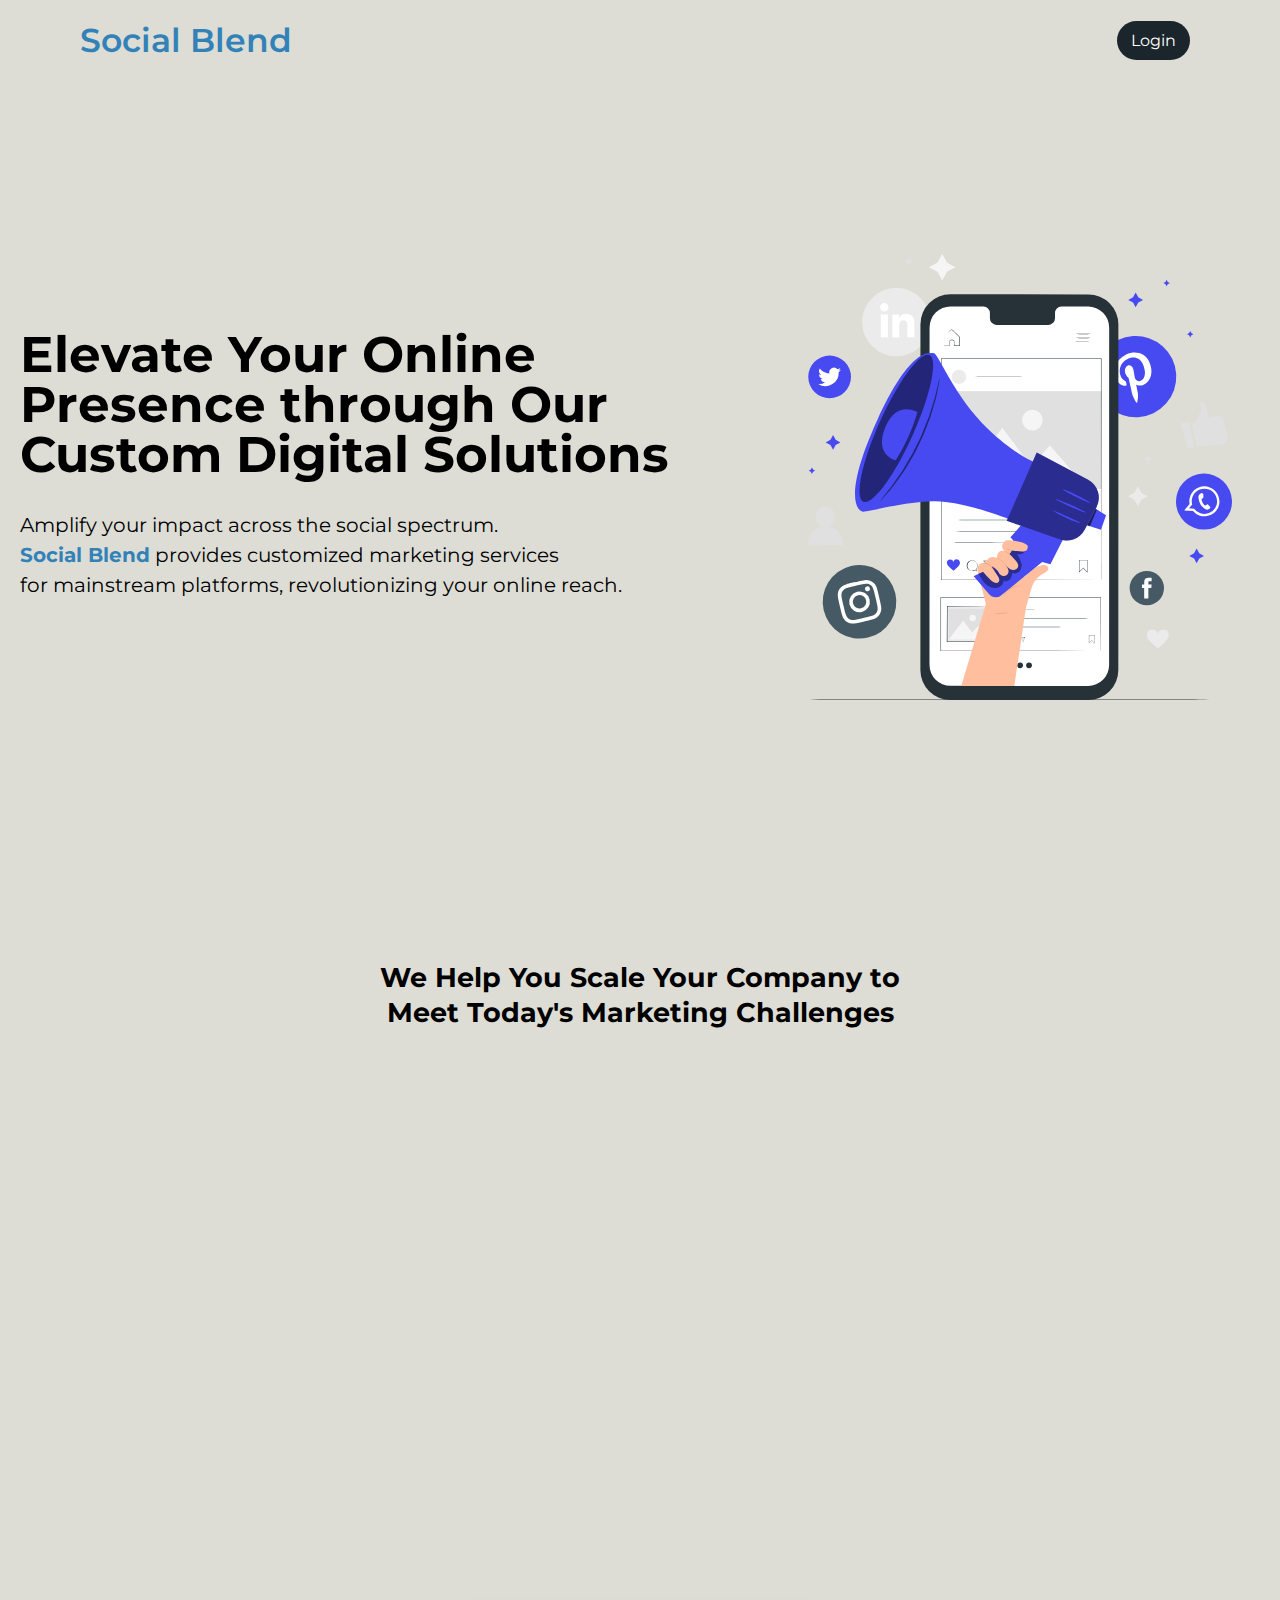
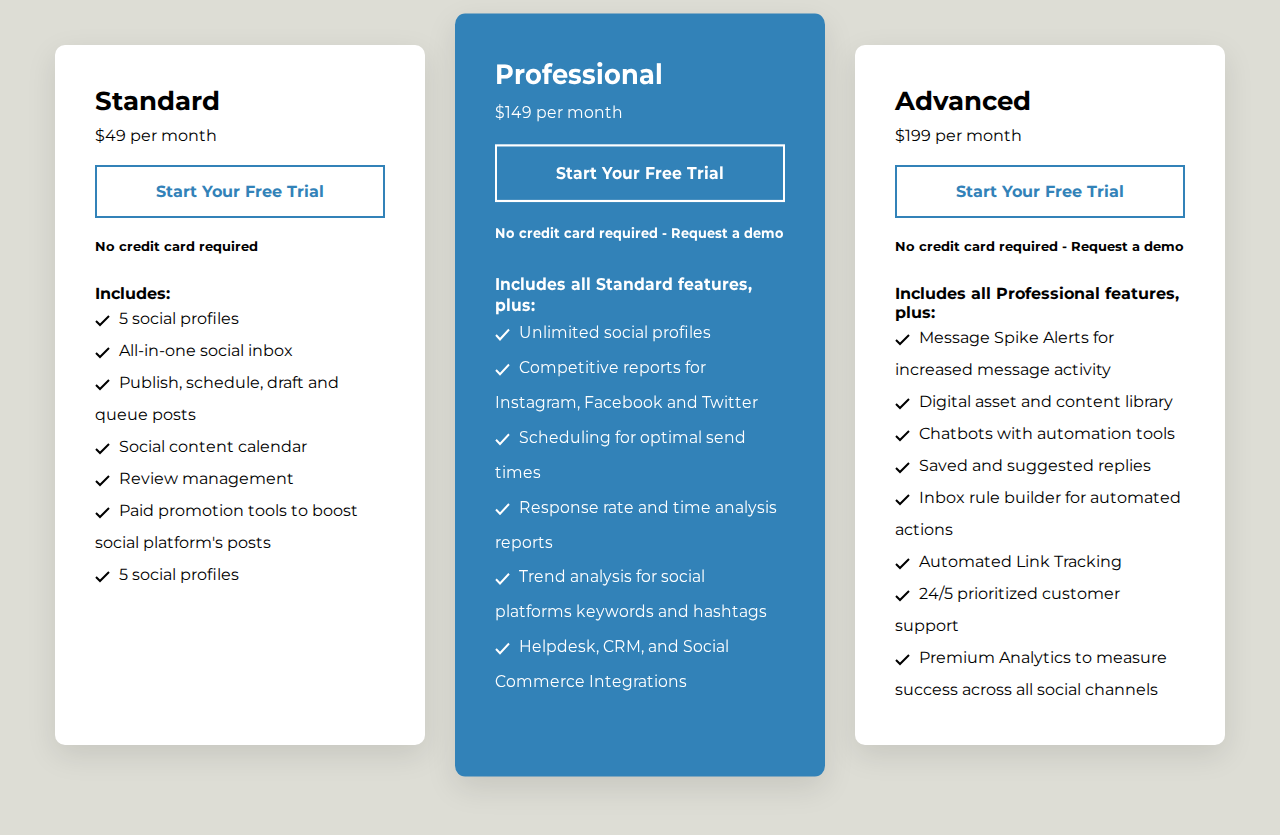
<file: index.html>
<!DOCTYPE html>
<html lang="en">

<head>
  <meta charset="UTF-8">
  <meta name="viewport" content="width=device-width, initial-scale=1.0">
  <title>Social Blend</title>
  <link rel="stylesheet" href="styles/styles.css">
  <script defer src="scripts/script.js"></script>
</head>

<body class="index">
  <nav>
    <a href="index.html" class="logo">Social Blend</a>
    <div class="login">
      <a href="login.html"><button class="login-btn">Login</button></a>
    </div>
  </nav>

  <header>
    <div class="left">
      <h1>Elevate Your Online Presence through Our Custom Digital Solutions</h1>
      <p>Amplify your impact across the social spectrum. <br> <span>Social Blend</span> provides customized marketing services <br> for mainstream platforms, revolutionizing your online reach.</p>
    </div>

    <img src="./assets/smm.svg" alt="">
  </header>

  <h2 class="separator">
    We Help You Scale Your Company to <br> Meet Today's Marketing Challenges
  </h2>

  <div class="benefits">
    <div class="item hidden">
      <div class="header">
        <img src="assets/a-z.svg" alt="">
        <h5>Diverse Services</h5>
      </div>
      <p> From YouTube and Instagram to Facebook, Twitter, TikTok, and beyond, we can help you get more followers, likes, views, and comments.</p>
    </div>

    <div class="item hidden">
      <div class="header">
        <img src="assets/rocket.svg" alt="">
        <h5>Instant Boost</h5>
      </div>
      <p> Witness an instant surge in your social metrics with our efficient and effective services. No more waiting around - see results that make a difference.</p>
    </div>

    <div class="item hidden">
      <div class="header">
        <img src="assets/check-shield.svg" alt="">
        <h5>Privacy and Security</h5>
      </div>
      <p> Your privacy is our priority. We operates with the highest standards of security, ensuring your data and accounts are safe throughout the process.</p>
    </div>
  </div>

  <div class="pricing">
    <div class="card">
      <h3>Standard</h3>
      <p>$49 per month</p>
      <a href="#">Start Your Free Trial</a>
      <h5>No credit card required</h5>
      <h4>Includes:</h4>
      <ul>
        <li> <img src="assets/check.svg" alt="">5 social profiles</li>
        <li> <img src="assets/check.svg" alt="">All-in-one social inbox</li>
        <li> <img src="assets/check.svg" alt="">Publish, schedule, draft and queue posts</li>
        <li> <img src="assets/check.svg" alt="">Social content calendar</li>
        <li> <img src="assets/check.svg" alt="">Review management</li>
        <li> <img src="assets/check.svg" alt="">Paid promotion tools to boost social platform's posts</li>
        <li> <img src="assets/check.svg" alt="">5 social profiles</li>
      </ul>
    </div>

    <div class="card popular">
      <h3>Professional</h3>
      <p>$149 per month</p>
      <a href="#">Start Your Free Trial</a>
      <h5>No credit card required - Request a demo</h5>
      <h4>Includes all Standard features, plus:</h4>
      <ul>
        <li> <img src="assets/check.svg" alt="">Unlimited social profiles</li>
        <li> <img src="assets/check.svg" alt="">Competitive reports for Instagram, Facebook and Twitter</li>
        <li> <img src="assets/check.svg" alt="">Scheduling for optimal send times</li>
        <li> <img src="assets/check.svg" alt="">Response rate and time analysis reports</li>
        <li> <img src="assets/check.svg" alt="">Trend analysis for social platforms keywords and hashtags</li>
        <li> <img src="assets/check.svg" alt="">Helpdesk, CRM, and Social Commerce Integrations</li>
      </ul>
    </div>

    <div class="card">
      <h3>Advanced</h3>
      <p>$199 per month</p>
      <a href="#">Start Your Free Trial</a>
      <h5>No credit card required - Request a demo</h5>
      <h4>Includes all Professional features, plus:</h4>
      <ul>
        <li> <img src="assets/check.svg" alt="">Message Spike Alerts for increased message activity</li>
        <li> <img src="assets/check.svg" alt="">Digital asset and content library</li>
        <li> <img src="assets/check.svg" alt="">Chatbots with automation tools</li>
        <li> <img src="assets/check.svg" alt="">Saved and suggested replies</li>
        <li> <img src="assets/check.svg" alt="">Inbox rule builder for automated actions</li>
        <li> <img src="assets/check.svg" alt="">Automated Link Tracking</li>
        <li> <img src="assets/check.svg" alt="">24/5 prioritized customer support</li>
        <li> <img src="assets/check.svg" alt="">Premium Analytics to measure success across all social channels</li>
      </ul>
    </div>
  </div>
</body>

</html>
</file>
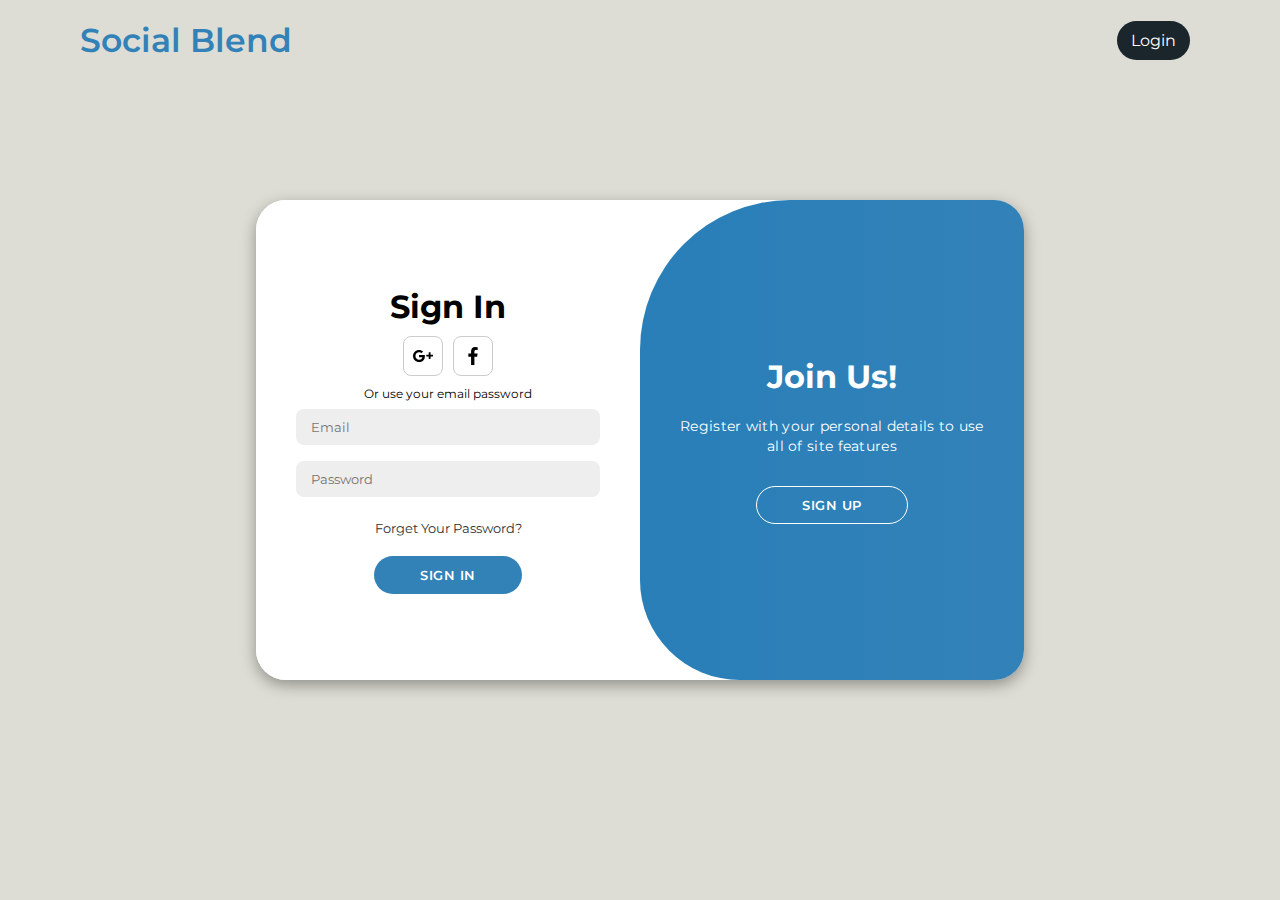
<file: login.html>
<!DOCTYPE html>
<html lang="en">

<head>
  <meta charset="UTF-8">
  <meta name="viewport" content="width=device-width, initial-scale=1.0">
  <title>Sign Up</title>

  <link rel="stylesheet" href="styles/styles.css">
  <script defer src="scripts/login.js"></script>
</head>

<body>
  <nav>
    <a href="index.html" class="logo">Social Blend</a>
    <div class="login">
      <a href="login.html"><button class="login-btn">Login</button></a>
    </div>
  </nav>

  <div class="wrapper">
    <div class="container" id="container">
      <div class="form-container sign-up">
        <form>
          <h1>Create Account</h1>
          <div class="social-icons">
            <a href="#" class="icon">
              <img src="assets/google.svg" alt="">
            </a>
            <a href="#" class="icon">
              <img src="assets/facebook.svg" alt="">
            </a>
          </div>
          <span>Or use your email to sign up</span>
          <input type="text" placeholder="Name">
          <input type="email" placeholder="Email">
          <input type="password" placeholder="Password">
          <button>Sign Up</button>
        </form>
      </div>

      <div class="form-container sign-in">
        <form>
          <h1>Sign In</h1>
          <div class="social-icons">
            <a href="#" class="icon">
              <img src="assets/google.svg" alt="">
            </a>
            <a href="#" class="icon">
              <img src="assets/facebook.svg" alt="">
            </a>
          </div>
          <span>Or use your email password</span>
          <input type="email" placeholder="Email">
          <input type="password" placeholder="Password">
          <a href="#">Forget Your Password?</a>
          <button>Sign In</button>
        </form>
      </div>

      <div class="toggle-container">
        <div class="toggle">
          <div class="toggle-panel toggle-left">
            <h1>Welcome Back!</h1>
            <p>Enter your personal details to use all of site features</p>
            <button class="hide" id="login">Sign In</button>
          </div>
          <div class="toggle-panel toggle-right">
            <h1>Join Us!</h1>
            <p>Register with your personal details to use all of site features</p>
            <button class="hide" id="register">Sign Up</button>
          </div>
        </div>
      </div>
    </div>

  </div>
</body>

</html>
</file>
<file: styles/styles.css>
@import url('https://fonts.googleapis.com/css2?family=Montserrat:ital,wght@0,100..900;1,100..900&display=swap');

* {
    margin: 0;
    padding: 0;
    box-sizing: border-box;
    font-family: "Montserrat", sans-serif;
}

body {
    /* background-color: #F9F7F7; */
    background-color: #DDDDD5;
}

a {
    text-decoration: none;
    color: #000;
}

nav {
    padding: 0 80px;
    display: flex;
    align-items: center;
    justify-content: space-between;
    height: 80px;
}

nav a.logo {
    font-size: 33px;
    color: #3282B8;
    font-weight: 600;
}

nav .login button {
    font-size: 16px;
    padding: 10px 14px;
    border: none;
    cursor: pointer;
    background: transparent;
}

nav .login .login-btn {
    background-color: #1B262C;
    color: #fff;
    margin-right: 10px;
    border-radius: 20px;
}

header{
    height: calc(100vh - 100px);
    display: flex;
    align-items: center;
    justify-content: space-around;
}

header .left {
    width: 700px;
}

header .left h1 {
    font-size: 50px;
    line-height: 50px;
}

header .left p {
    margin: 30px 0;
    font-size: 20px;
    line-height: 30px;
}

header img {
    width: 500px;
}

.left span {
    color: #3282B8;
    font-weight: 700;
}

h2.separator {
    text-align: center;
    font-size: 27px;
    line-height: 35px;
    margin-top: 80px;
}

.benefits {
    padding: 0 80px;
    margin: 50px 0 80px;
    display: flex;
    justify-content: space-between;
    gap: 30px;
}

.benefits .item {
    padding: 20px;
    line-height: 23px;
    background: #fff;
    border-radius: 18px;

}

.benefits .item .header {
    display: flex;
    align-items: center;
    gap: 10px;
}

.benefits .item .header img {
    width: 40px;
}

.benefits .item .header h5 {
    font-size: 17px;
}

.benefits .item p {
    margin-top: 10px;
    padding: 0 4px;
}

.hidden {
    opacity: 0;
    filter: blur(5px);
    transform: translateX(-100%);
    transition: all 1s;
}

@media (prefers-reduced-motion){
    .hidden {
        transition: none;
    }
}

.show {
    filter: blur(0);
    transform: translateX(0);
    opacity: 1;
}

.item:nth-child(1){
    transition-delay: 200ms;
}

.item:nth-child(2){
    transition-delay: 400ms;
}

.item:nth-child(3){
    transition-delay: 600ms;
}

.wrapper {
    display: flex;
    align-items: center;
    justify-content: center;
    flex-direction: column;
    height: 80vh;
}

.container {
    background-color: #fff;
    border-radius: 30px;
    box-shadow: 0 5px 15px rgba(0, 0, 0, 0.35);
    position: relative;
    overflow: hidden;
    width: 768px;
    max-width: 100%;
    min-height: 480px;
}

.container p {
    font-size: 14px;
    line-height: 20px;
    letter-spacing: 0.3px;
    margin: 20px 0;
}

.container span {
    font-size: 12px;
}

.container a {
    color: #333;
    font-size: 13px;
    text-decoration: none;
    margin: 15px 0 10px;
}

.container button {
    background-color: #3282B8;
    color: #fff;
    padding: 10px 45px;
    border: 1px solid transparent;
    border-radius: 20px;
    font-weight: 600;
    letter-spacing: 0.5px;
    text-transform: uppercase;
    margin-top: 10px;
    cursor: pointer;
}

.container button.hide {
    background-color: transparent;
    border-color: #fff;
}

.container form {
    background-color: #fff;
    display: flex;
    align-items: center;
    justify-content: center;
    flex-direction: column;
    padding: 0 40px;
    height: 100%;
}

.container input {
    background-color: #eee;
    border: none;
    margin: 8px 0;
    padding: 10px 15px;
    font-size: 13px;
    border-radius: 8px;
    width: 100%;
    outline: none;
}

.form-container {
    position: absolute;
    top: 0;
    height: 100%;
    transition: all 0.6s ease-in-out;
}

.sign-in {
    left: 0;
    width: 50%;
    z-index: 2;
}

.container.active .sign-in{
    transform: translateX(100%);
}

.sign-up {
    left: 0;
    width: 50%;
    opacity: 0;
    z-index: 1;
}

.container.active .sign-up {
    transform: translateX(100%);
    opacity: 1;
    z-index: 5;
    animation: move 0.6s;
}

@keyframes move {
    0%, 49.99% {
        opacity: 0;
        z-index: 1;
    }
    50%, 100% {
        opacity: 1;
        z-index: 5;
    }
}

.social-icons {
    margin: 10px 0;
}

.social-icons a {
    border: 1px solid #ccc;
    border-radius: 20%;
    display: inline-flex;
    justify-content: center;
    align-items: center;
    margin: 0 3px;
    width: 40px;
    height: 40px;
}

.toggle-container {
    position: absolute;
    top: 0;
    left: 50%;
    width: 50%;
    height: 100%;
    border-radius: 150px 0 0 100px;
    overflow: hidden;
    transition: all 0.6s ease-in-out;
    z-index: 1000;
}

.container.active .toggle-container {
    transform: translateX(-100%);
    border-radius: 0 150px 100px 0;
}

.toggle {
    background-color: #3282B8;
    height: 100%;
    background: linear-gradient(to right, #207BB8, #3282B8);
    color: #fff;
    position: relative;
    left: -100%;
    height: 100%;
    width: 200%;
    transform: translateX(0);
    transition: all 0.6s ease-in-out
}

.container.active .toggle {
    transform: translateX(50%)
}

.toggle-panel {
    position: absolute;
    width: 50%;
    height: 100%;
    display: flex;
    align-items: center;
    justify-content: center;
    flex-direction: column;
    padding: 0 30px;
    text-align: center;
    top: 0;
    transform: translateX(0);
    transition: all 0.6s ease-in-out
}

.toggle-left {
    transform: translateX(-200%);
}

.container.active .toggle-left {
    transform: translateX(0);
}

.toggle-right {
    right: 0;
    transform: translateX(0);
}

.container.active .toggle-right {
    transform: translateX(200%);
}

.pricing {
    display: flex;
    align-items: center;
    justify-content: center;
    height: 80vh;
    margin-top: 350px;
    margin-bottom: 80px;
}

.pricing .card {
    max-width: 370px;
    height: 700px;
    background-color: #fff;
    padding: 40px;
    margin: 30px 15px;
    border-radius: 10px;
    box-shadow: 0 10px 30px rgba(0,0,0,0.1);
    transition: all 0.3 ease;
}

.pricing .card:hover{
    box-shadow: none;
}

.pricing .card h3 {
    font-size: 1.6rem;
}

.pricing .card p {
    margin: 10px 0px;
}

.pricing .card a {
    margin: 20px 0;
    text-align: center;
    display: block;
    text-decoration: none;
    border: 2px solid #3282B8;
    color: #3282B8;
    padding: 15px;
    font-weight: bold;
    transition: 0.4s;
}

.pricing .card a:hover {
    background-color: #3282B8;
    color: #fff;
}

.pricing .card h4 {
    margin-top: 30px;
}

.pricing .card ul {
    list-style: none;
}

.pricing .card ul li {
    line-height: 2;
}

.pricing .card li img{
    vertical-align: middle;
    margin-left: -5px;
    margin-right: 5px;
}

.pricing .card.popular {
    background-color: #3282B8;
    transform: scale(1, 1.09);
}

.pricing .card.popular {
    color: #fff
}

.pricing .card.popular a {
    border: 2px solid #fff;
    color: #fff;
}

.pricing .card.popular a:hover{
    background-color: #fff;
    color: #3282B8;
}

.pricing .card.popular ul img{
    filter: brightness(0) invert(1);
}
</file>
